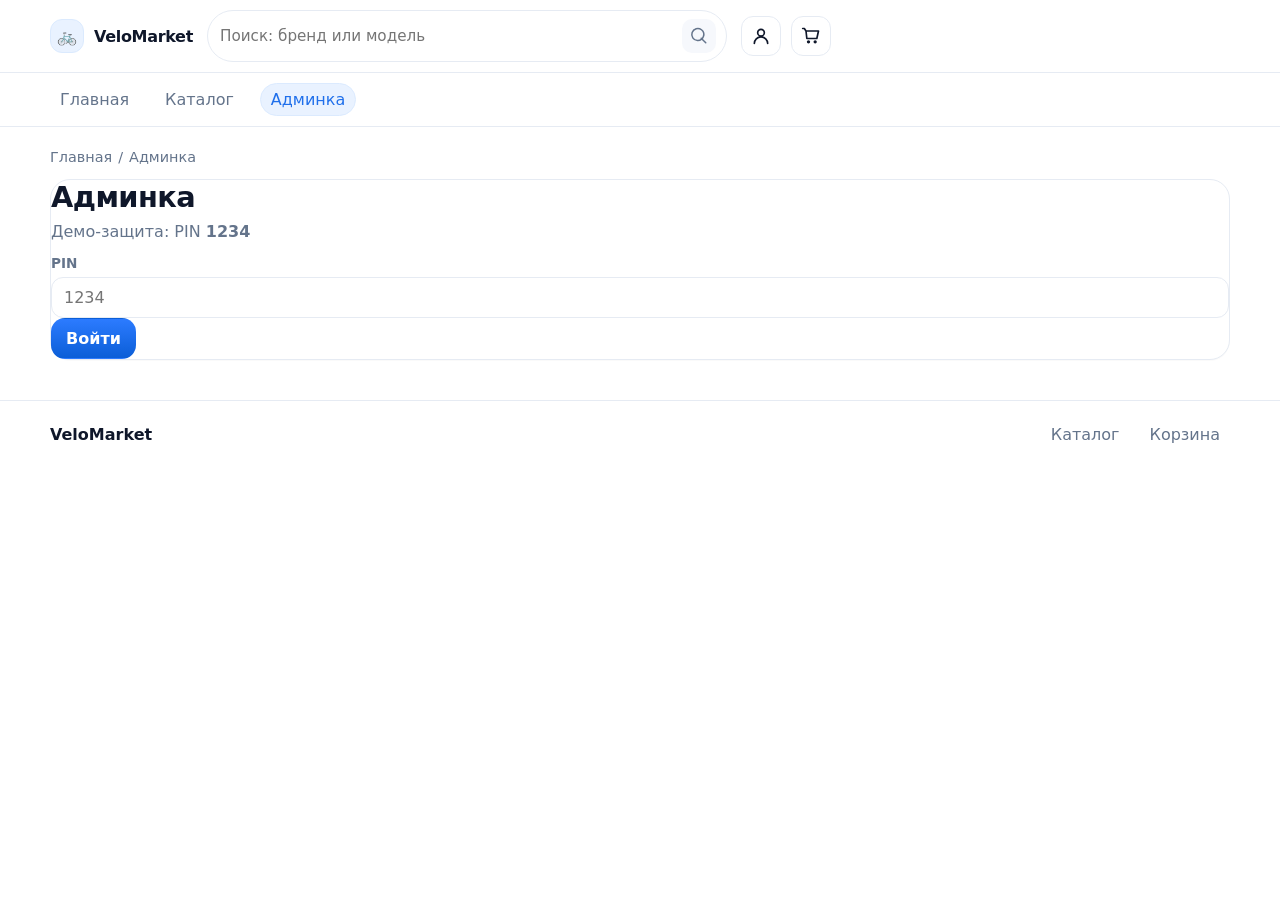
<file: velo_fixed/admin.html>
<!doctype html>
<html lang="ru">
<head>
  <meta charset="utf-8" />
  <meta name="viewport" content="width=device-width,initial-scale=1" />
  <title>Админка — VeloMarket</title>
  <meta name="description" content="Админка: добавление, редактирование, удаление товаров. Данные в LocalStorage." />

  <link rel="stylesheet" href="./src/css/base.css" />
  <link rel="stylesheet" href="./src/css/components.css" />
  <link rel="stylesheet" href="./src/css/pages.css" />

  <style>
    .imgtools{display:flex;gap:10px;align-items:center}
    .imgtools .input{flex:1}
    .imgpreview{display:grid;grid-template-columns:repeat(6,1fr);gap:10px;margin-top:10px}
    .imgpreview__item{position:relative;border:1px solid var(--line);border-radius:16px;overflow:hidden;background:#fff}
    .imgpreview__item img{width:100%;height:64px;object-fit:cover;display:block}
    .imgpreview__bar{display:flex;gap:6px;align-items:center;justify-content:space-between;padding:6px 8px;border-top:1px solid var(--line);font-size:12px}
    .imgpreview__btn{border:1px solid var(--line);background:#fff;border-radius:12px;padding:4px 8px;cursor:pointer}
    .imgpreview__btn:hover{border-color:var(--line2)}
    @media (max-width: 920px){.imgpreview{grid-template-columns:repeat(4,1fr)}}
    @media (max-width: 560px){.imgpreview{grid-template-columns:repeat(3,1fr)}}
  </style>

  <script type="module" src="./src/js/app.js"></script>
</head>
<body data-page="admin">
  <a class="skip" href="#main">К содержимому</a>

  <header class="header">
    <div class="topbar">
      <div class="container topbar__inner">
        <a class="brand" href="./index.html" aria-label="VeloMarket — на главную">
          <span class="brand__mark" aria-hidden="true">🚲</span>
          <span class="brand__name">VeloMarket</span>
        </a>

        <form class="search" action="./catalog.html" method="get" role="search" aria-label="Поиск по товарам">
          <input class="search__input" type="search" name="q" placeholder="Поиск: бренд или модель" />
          <button class="search__btn" type="submit" aria-label="Найти">
            <svg width="18" height="18" viewBox="0 0 24 24" aria-hidden="true">
              <path d="M10 18a8 8 0 1 1 5.293-14.293A8 8 0 0 1 10 18Zm11 3-6.1-6.1" fill="none" stroke="currentColor" stroke-width="2" stroke-linecap="round"/>
            </svg>
          </button>
        </form>

        <nav class="top-actions" aria-label="Быстрые действия">
          <a class="icon-link is-active" href="./admin.html" title="Админка" aria-label="Админка">
            <svg width="20" height="20" viewBox="0 0 24 24" aria-hidden="true">
              <path d="M12 12a4 4 0 1 0 0-8 4 4 0 0 0 0 8Zm8 9a8 8 0 1 0-16 0" fill="none" stroke="currentColor" stroke-width="2" stroke-linecap="round"/>
            </svg>
          </a>
          <a class="icon-link" href="./cart.html" title="Корзина" aria-label="Корзина">
            <span class="badge" data-cart-badge hidden>0</span>
            <svg width="20" height="20" viewBox="0 0 24 24" aria-hidden="true">
              <path d="M6 6h15l-2 9H7L6 6Zm0 0-2-3H2" fill="none" stroke="currentColor" stroke-width="2" stroke-linecap="round" stroke-linejoin="round"/>
              <path d="M9 20a1 1 0 1 0 0-2 1 1 0 0 0 0 2Zm8 0a1 1 0 1 0 0-2 1 1 0 0 0 0 2Z" fill="none" stroke="currentColor" stroke-width="2" stroke-linecap="round"/>
            </svg>
          </a>
        </nav>
      </div>
    </div>

    <div class="nav">
      <div class="container nav__inner">
        <a class="nav__link" href="./index.html">Главная</a>
        <a class="nav__link" href="./catalog.html">Каталог</a>
        <a class="nav__link is-active" href="./admin.html">Админка</a>
      </div>
    </div>
  </header>

  <main id="main" class="page">
    <div class="container">
      <div class="crumbs">
        <a href="./index.html">Главная</a> <span>/</span> <span>Админка</span>
      </div>

      <!-- LOGIN -->
      <section id="adminLogin" class="admin-login card" aria-label="Вход в админку">
        <h1 class="page-title" style="margin:0 0 8px">Админка</h1>
        <div class="muted" style="margin-bottom:14px">Демо-защита: PIN <strong>1234</strong> </div>

        <form id="adminPinForm" class="admin-login__form">
          <div class="field">
            <div class="field__label">PIN</div>
            <input class="input" id="adminPin" type="password" inputmode="numeric" placeholder="1234" autocomplete="one-time-code" />
          </div>
          <button class="btn btn--primary" type="submit">Войти</button>
        </form>
      </section>

      <!-- PANEL -->
      <section id="adminPanel" hidden aria-label="Панель управления">
        <div class="admin-head">
          <div>
            <h1 class="page-title" style="margin:0">Товары</h1>
            <div class="muted" id="adminCount">Всего: —</div>
          </div>

          <div class="admin-actions">
            <button class="btn btn--primary" type="button" id="createProductBtn">+ Добавить</button>
            <button class="btn btn--ghost" type="button" id="resetSeedBtn">Сброс к seed</button>
            <button class="btn btn--ghost" type="button" id="logoutBtn">Выйти</button>
          </div>
        </div>

        <div class="admin-toolbar card">
          <form id="adminSearchForm" class="admin-search">
            <input class="input" id="adminSearch" placeholder="Поиск по названию/бренду/категории" />
            <button class="btn btn--primary" type="submit">Найти</button>
          </form>

          <div class="admin-sort">
            <label class="muted small" for="adminSort">Сортировка</label>
            <select class="input" id="adminSort">
              <option value="updated_desc">Сначала обновлённые</option>
              <option value="title_asc">По названию (A→Я)</option>
              <option value="price_asc">Сначала дешевле</option>
              <option value="price_desc">Сначала дороже</option>
              <option value="stock_desc">Сначала в наличии</option>
            </select>
          </div>
        </div>

        <div class="table-wrap card">
          <table class="table">
            <thead>
              <tr>
                <th>Товар</th>
                <th>Категория</th>
                <th>Бренд</th>
                <th class="num">Цена</th>
                <th class="num">Старая</th>
                <th>Наличие</th>
                <th>Теги</th>
                <th class="num">Рейт.</th>
                <th class="num">Отзывы</th>
                <th>Действия</th>
              </tr>
            </thead>
            <tbody id="adminTbody">
              <tr><td colspan="10" class="muted">Загрузка…</td></tr>
            </tbody>
          </table>
        </div>

        
      </section>
    </div>
  </main>

  <!-- PRODUCT EDIT MODAL -->
  <dialog class="modal modal--wide" id="productModal" aria-label="Редактор товара">
    <div class="modal__card">
      <div class="modal__head">
        <div class="modal__title" id="productModalTitle">Товар</div>
        <button class="icon-link" type="button" data-close-modal aria-label="Закрыть">
          <svg width="18" height="18" viewBox="0 0 24 24" aria-hidden="true">
            <path d="M6 6l12 12M18 6 6 18" fill="none" stroke="currentColor" stroke-width="2" stroke-linecap="round"/>
          </svg>
        </button>
      </div>

      <form id="productForm" class="form-grid">
        <div class="field">
          <div class="field__label">Название</div>
          <input class="input" name="title" placeholder="Cube Acid 29" required />
        </div>

        <div class="field">
          <div class="field__label">Категория</div>
          <select class="input" name="category" required>
            <option value="детский">детский</option>
            <option value="женский">женский</option>
            <option value="шоссейный">шоссейный</option>
            <option value="горный" selected>горный</option>
            <option value="подростковый">подростковый</option>
            <option value="складной">складной</option>
          </select>
        </div>

        <div class="field">
          <div class="field__label">Бренд</div>
          <input class="input" name="brand" placeholder="Cube" required />
        </div>

        <div class="field">
          <div class="field__label">Наличие</div>
          <select class="input" name="inStock">
            <option value="true" selected>В наличии</option>
            <option value="false">Нет в наличии</option>
          </select>
        </div>

        <div class="field">
          <div class="field__label">Цена</div>
          <input class="input" name="price" type="number" inputmode="numeric" placeholder="79990" required />
        </div>

        <div class="field">
          <div class="field__label">Старая цена (для скидки)</div>
          <input class="input" name="oldPrice" type="number" inputmode="numeric" placeholder="89990" />
        </div>

        <div class="field">
          <div class="field__label">Рейтинг (0–5)</div>
          <input class="input" name="rating" type="number" step="0.1" min="0" max="5" placeholder="4.7" />
        </div>

        <div class="field">
          <div class="field__label">Отзывы</div>
          <input class="input" name="reviewsCount" type="number" inputmode="numeric" min="0" placeholder="12" />
        </div>

        <div class="field">
          <div class="field__label">Вопросы (Q&A)</div>
          <input class="input" name="qaCount" type="number" inputmode="numeric" min="0" placeholder="3" />
        </div>

        <div class="field">
          <div class="field__label">Теги (HIT, SALE) через запятую</div>
          <input class="input" name="tags" placeholder="HIT, SALE" />
        </div>

        <div class="field" style="grid-column:1/-1">
          <div class="field__label">Добавить фото ссылкой</div>
          <div class="imgtools">
            <input class="input" id="imageUrlInput" placeholder="https://.../photo.jpg" />
            <button class="btn btn--primary" type="button" id="addImageUrlBtn">Добавить</button>
          </div>
          <div class="muted small" style="margin-top:8px">Можно добавлять несколько ссылок — они попадут в галерею слева/миниатюры.</div>
        </div>

        <div class="field" style="grid-column:1/-1">
          <div class="field__label">Изображения (каждое с новой строки)</div>
          <textarea class="input" name="images" id="imagesTextarea" rows="3" placeholder="./assets/img/placeholder-bike-1.jpg&#10;https://..."></textarea>
          <div id="imagePreview" class="imgpreview" aria-label="Предпросмотр изображений"></div>
        </div>

        <div class="field" style="grid-column:1/-1">
          <div class="field__label">Краткие пункты (2–6, каждый с новой строки)</div>
          <textarea class="input" name="bullets" rows="3" placeholder="Гидравлические дисковые тормоза&#10;Колёса 29&quot;"></textarea>
        </div>

        <div class="field" style="grid-column:1/-1">
          <div class="field__label">Описание</div>
          <textarea class="input" name="description" rows="4" placeholder="Короткое и понятное описание модели..."></textarea>
        </div>

        <div class="field" style="grid-column:1/-1">
          <div class="field__label">Характеристики (каждая строка: Ключ: Значение)</div>
          <textarea class="input" name="specs" rows="4" placeholder="Рама: Алюминий&#10;Колёса: 29&quot;&#10;Тормоза: Гидравлические"></textarea>
        </div>

        <div class="field">
          <div class="field__label">Размеры (через запятую)</div>
          <input class="input" name="sizes" placeholder="S, M, L" />
        </div>

        <div class="field">
          <div class="field__label">Цвета (через запятую)</div>
          <input class="input" name="colors" placeholder="Чёрный, Синий" />
        </div>

        <div class="modal__actions" style="grid-column:1/-1">
          <button class="btn btn--primary" type="submit">Сохранить</button>
          <button class="btn btn--ghost" type="button" data-close-modal>Отмена</button>
        </div>
      </form>
    </div>
  </dialog>

  <footer class="footer">
    <div class="container footer__inner">
      <div class="footer__left">
        <div class="footer__brand">VeloMarket</div>
      </div>
      <div class="footer__right">
        <a class="footer__link" href="./catalog.html">Каталог</a>
        <a class="footer__link" href="./cart.html">Корзина</a>
      </div>
    </div>
  </footer>

  <div class="toasts" id="toasts" aria-live="polite" aria-relevant="additions"></div>
</body>
</html>
</file>
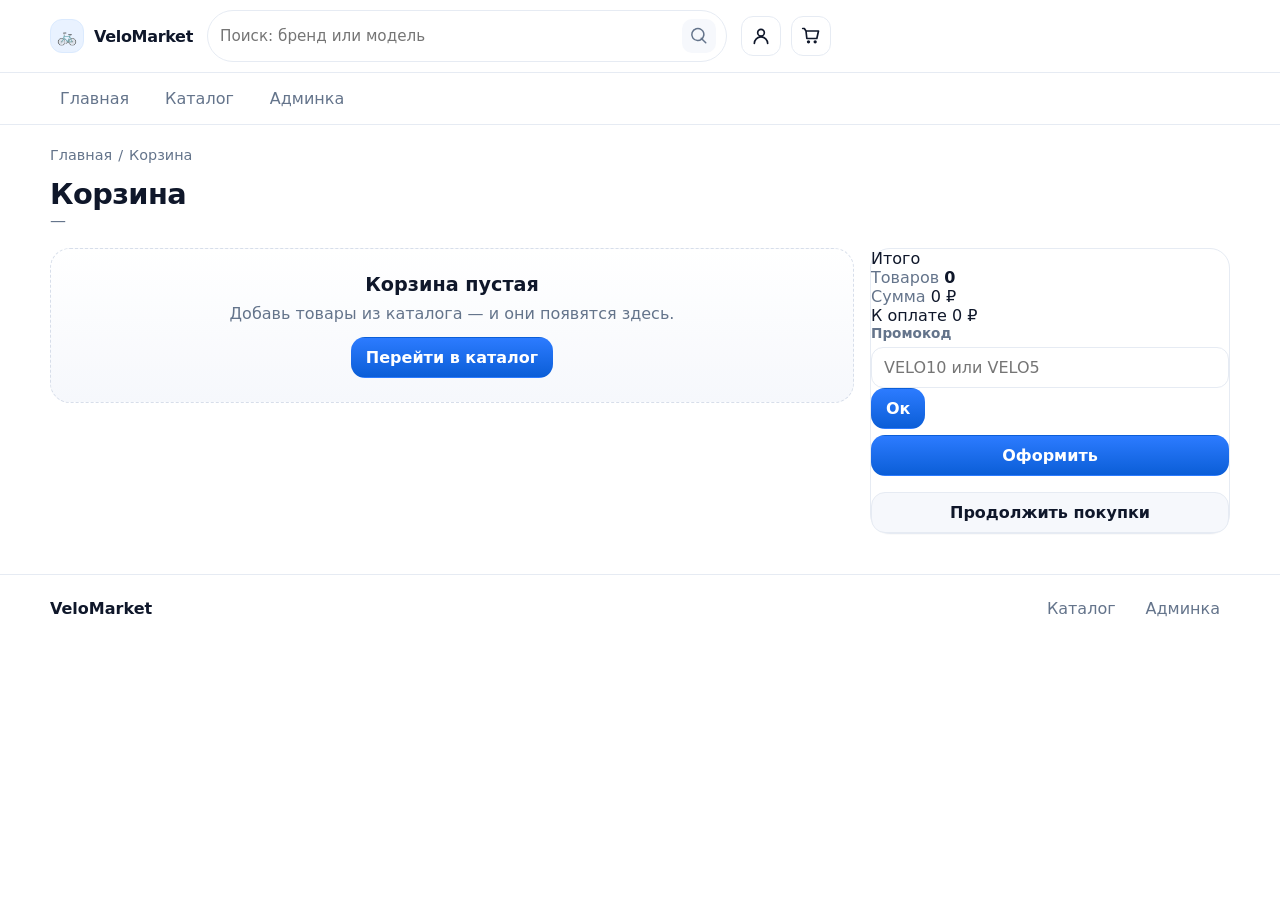
<file: velo_fixed/cart.html>
<!doctype html>
<html lang="ru">
<head>
  <meta charset="utf-8" />
  <meta name="viewport" content="width=device-width,initial-scale=1" />
  <title>Корзина — VeloMarket</title>
  <meta name="description" content="Корзина: изменение количества, удаление, итоговая сумма, промокод и оформление с черновиком в LocalStorage." />

  <link rel="stylesheet" href="./src/css/base.css" />
  <link rel="stylesheet" href="./src/css/components.css" />
  <link rel="stylesheet" href="./src/css/pages.css" />

  <script type="module" src="./src/js/app.js"></script>
</head>
<body data-page="cart">
  <a class="skip" href="#main">К содержимому</a>

  <header class="header">
    <div class="topbar">
      <div class="container topbar__inner">
        <a class="brand" href="./index.html" aria-label="VeloMarket — на главную">
          <span class="brand__mark" aria-hidden="true">🚲</span>
          <span class="brand__name">VeloMarket</span>
        </a>

        <form class="search" action="./catalog.html" method="get" role="search" aria-label="Поиск по товарам">
          <input class="search__input" type="search" name="q" placeholder="Поиск: бренд или модель" />
          <button class="search__btn" type="submit" aria-label="Найти">
            <svg width="18" height="18" viewBox="0 0 24 24" aria-hidden="true">
              <path d="M10 18a8 8 0 1 1 5.293-14.293A8 8 0 0 1 10 18Zm11 3-6.1-6.1" fill="none" stroke="currentColor" stroke-width="2" stroke-linecap="round"/>
            </svg>
          </button>
        </form>

        <nav class="top-actions" aria-label="Быстрые действия">
          <a class="icon-link" href="./admin.html" title="Админка" aria-label="Админка">
            <svg width="20" height="20" viewBox="0 0 24 24" aria-hidden="true">
              <path d="M12 12a4 4 0 1 0 0-8 4 4 0 0 0 0 8Zm8 9a8 8 0 1 0-16 0" fill="none" stroke="currentColor" stroke-width="2" stroke-linecap="round"/>
            </svg>
          </a>
          <a class="icon-link is-active" href="./cart.html" title="Корзина" aria-label="Корзина">
            <span class="badge" data-cart-badge hidden>0</span>
            <svg width="20" height="20" viewBox="0 0 24 24" aria-hidden="true">
              <path d="M6 6h15l-2 9H7L6 6Zm0 0-2-3H2" fill="none" stroke="currentColor" stroke-width="2" stroke-linecap="round" stroke-linejoin="round"/>
              <path d="M9 20a1 1 0 1 0 0-2 1 1 0 0 0 0 2Zm8 0a1 1 0 1 0 0-2 1 1 0 0 0 0 2Z" fill="none" stroke="currentColor" stroke-width="2" stroke-linecap="round"/>
            </svg>
          </a>
        </nav>
      </div>
    </div>

    <div class="nav">
      <div class="container nav__inner">
        <a class="nav__link" href="./index.html">Главная</a>
        <a class="nav__link" href="./catalog.html">Каталог</a>
        <a class="nav__link" href="./admin.html">Админка</a>
      </div>
    </div>
  </header>

  <main id="main" class="page">
    <div class="container">
      <div class="crumbs">
        <a href="./index.html">Главная</a> <span>/</span> <span>Корзина</span>
      </div>

      <div class="page-head">
        <div>
          <h1 class="page-title">Корзина</h1>
          <div class="muted" id="cartSubtitle">—</div>
        </div>
      </div>

      <div class="cart-layout">
        <section class="cart-left" aria-label="Список товаров">
          <div id="cartList"></div>
        </section>

        <aside class="cart-right" aria-label="Итоги">
          <div class="sum card">
            <div class="sum__title">Итого</div>

            <div class="sum__row">
              <span class="muted">Товаров</span>
              <span><strong id="sumItems">0</strong></span>
            </div>

            <div class="sum__row">
              <span class="muted">Сумма</span>
              <span id="sumSubtotal">0 ₽</span>
            </div>

            <div class="sum__row" id="discountRow" hidden>
              <span class="muted">Скидка</span>
              <span id="sumDiscount">—</span>
            </div>

            <div class="sum__divider"></div>

            <div class="sum__row sum__row--big">
              <span>К оплате</span>
              <span id="sumTotal">0 ₽</span>
            </div>

            <div class="promo">
              <div class="field">
                <div class="field__label">Промокод </div>
                <div class="promo__row">
                  <input class="input" id="promoCode" placeholder="VELO10 или VELO5" />
                  <button class="btn btn--primary" type="button" id="applyPromoBtn">Ок</button>
            </div>

            <button class="btn btn--primary" type="button" id="checkoutBtn">Оформить</button>

            <a class="btn btn--ghost" href="./catalog.html" style="margin-top:10px">Продолжить покупки</a>
          </div>

          
        </aside>
      </div>

      <section class="checkout" id="checkoutSection" hidden aria-label="Оформление заказа">
        <div class="checkout__head">
          <h2 class="checkout__title">Оформление</h2>
          <button class="btn btn--ghost" type="button" id="closeCheckoutBtn">Свернуть</button>
        </div>

        <form class="checkout__form" id="checkoutForm">
          <div class="grid2">
            <div class="field">
              <div class="field__label">Имя</div>
              <input class="input" name="name" placeholder="Иван" required />
            </div>
            <div class="field">
              <div class="field__label">Телефон</div>
              <input class="input" name="phone" placeholder="+7 (999) 000-00-00" required />
            </div>

            <div class="field">
              <div class="field__label">Email (необязательно)</div>
              <input class="input" name="email" type="email" placeholder="mail@example.com" />
            </div>
            <div class="field">
              <div class="field__label">Город</div>
              <input class="input" name="city" placeholder="Самара" required />
            </div>

            <div class="field" style="grid-column:1/-1">
              <div class="field__label">Адрес</div>
              <input class="input" name="address" placeholder="Улица, дом, квартира" required />
            </div>

            <div class="field" style="grid-column:1/-1">
              <div class="field__label">Комментарий</div>
              <textarea class="input" name="comment" rows="3" placeholder="Пожелания к доставке"></textarea>
            </div>
          </div>

          <div class="checkout__actions">
            <button class="btn btn--primary" type="submit">Сохранить заказ </button>
            <button class="btn btn--ghost" type="button" id="saveDraftBtn">Сохранить черновик</button>
          </div>
        </form>
      </section>
    </div>
  </main>

  <footer class="footer">
    <div class="container footer__inner">
      <div class="footer__left">
        <div class="footer__brand">VeloMarket</div>
      </div>
      <div class="footer__right">
        <a class="footer__link" href="./catalog.html">Каталог</a>
        <a class="footer__link" href="./admin.html">Админка</a>
      </div>
    </div>
  </footer>

  <div class="toasts" id="toasts" aria-live="polite" aria-relevant="additions"></div>
</body>
</html>
</file>
<file: velo_fixed/src/css/base.css>
:root{
  --bg:#ffffff;
  --bg2:#f6f8fc;
  --text:#0f172a;
  --muted:#64748b;
  --muted2:#94a3b8;
  --line:#e6ebf3;
  --line2:#d7deea;

  --blue:#1f6feb;
  --blue2:#0b5ed7;
  --blueSoft:#e9f2ff;

  --green:#16a34a;
  --red:#ef4444;
  --orange:#f97316;

  --shadow: 0 8px 24px rgba(15,23,42,.08);
  --shadow2: 0 10px 30px rgba(15,23,42,.10);

  --r12:12px;
  --r16:16px;
  --r20:20px;

  --container: 1180px;

  --font: ui-sans-serif, system-ui, -apple-system, Segoe UI, Roboto, Inter, Arial, "Apple Color Emoji","Segoe UI Emoji";
}

*{box-sizing:border-box}
html,body{height:100%}
body{
  margin:0;
  font-family:var(--font);
  color:var(--text);
  background:var(--bg);
  -webkit-font-smoothing:antialiased;
  -moz-osx-font-smoothing:grayscale;
}

img{max-width:100%;display:block}
a{color:inherit;text-decoration:none}
button,input,select,textarea{font:inherit}
button{cursor:pointer}
input,select,textarea{outline:none}
small{font-size:.875rem}

.container{
  width:min(var(--container), calc(100% - 32px));
  margin:0 auto;
}

.page{padding:22px 0 40px}

.skip{
  position:absolute;left:-999px;top:0;
  padding:10px 12px;background:var(--bg);
  border:1px solid var(--line);border-radius:10px;
}
.skip:focus{left:12px;top:12px;z-index:9999}

.muted{color:var(--muted)}
.small{font-size:.875rem}

.divider{height:1px;background:var(--line);margin:14px 0}

.kicker{
  display:inline-flex;
  gap:8px;
  align-items:center;
  padding:6px 10px;
  border:1px solid var(--line);
  border-radius:999px;
  color:var(--muted);
  background:rgba(255,255,255,.75);
}

h1,h2,h3{margin:0}
p{margin:0}

.crumbs{
  display:flex;flex-wrap:wrap;gap:6px;
  color:var(--muted);
  font-size:.9rem;
  margin-bottom:14px;
}
.crumbs a{color:var(--muted)}
.crumbs a:hover{color:var(--text)}

.page-head{
  display:flex;
  align-items:flex-end;
  justify-content:space-between;
  gap:16px;
  margin:10px 0 18px;
}
.page-title{
  font-size:1.8rem;
  letter-spacing:-.02em;
}
@media (max-width: 820px){
  .page-head{align-items:flex-start;flex-direction:column}
}
</file>
<file: velo_fixed/src/css/components.css>
/* Header */
.header{position:sticky;top:0;z-index:50;background:rgba(255,255,255,.88);backdrop-filter:saturate(150%) blur(10px);border-bottom:1px solid var(--line)}
.topbar{padding:10px 0}
.topbar__inner{display:flex;align-items:center;gap:14px}
.brand{display:flex;align-items:center;gap:10px}
.brand__mark{width:34px;height:34px;display:grid;place-items:center;border-radius:12px;background:var(--blueSoft);border:1px solid #dbeafe}
.brand__name{font-weight:800;letter-spacing:-.02em}

.nav{border-top:1px solid var(--line);background:rgba(255,255,255,.9)}
.nav__inner{display:flex;gap:16px;align-items:center;overflow:auto;padding:10px 0}
.nav__link{color:var(--muted);white-space:nowrap;padding:6px 10px;border-radius:999px}
.nav__link:hover{background:var(--bg2);color:var(--text)}
.nav__link.is-active{background:var(--blueSoft);color:var(--blue);border:1px solid #dbeafe}

.search{
  flex:1;
  max-width:520px;
  display:flex;
  align-items:center;
  gap:8px;
  padding:8px 10px;
  border:1px solid var(--line);
  border-radius:999px;
  background:var(--bg);
}
.search__input{
  flex:1;border:0;background:transparent;
  font-size:.95rem;
}
.search__btn{
  width:34px;height:34px;border:0;border-radius:10px;
  display:grid;place-items:center;
  background:var(--bg2);
  color:var(--muted);
}
.search__btn:hover{background:#eef2ff;color:var(--text)}

.top-actions{display:flex;align-items:center;gap:10px}
.icon-link{
  position:relative;
  width:40px;height:40px;
  border-radius:12px;
  display:grid;place-items:center;
  border:1px solid var(--line);
  background:var(--bg);
  color:var(--text);
}
.icon-link:hover{box-shadow:var(--shadow);transform:translateY(-1px)}
.icon-link:active{transform:translateY(0)}
.badge{
  position:absolute;top:-6px;right:-6px;
  background:var(--blue);
  color:#fff;
  font-size:.75rem;
  padding:3px 7px;
  border-radius:999px;
  border:2px solid var(--bg);
  min-width:22px;text-align:center;
}

/* Buttons */
.btn{
  border:1px solid var(--line);
  background:var(--bg);
  border-radius:14px;
  padding:10px 14px;
  font-weight:700;
  display:inline-flex;
  align-items:center;
  justify-content:center;
  gap:8px;
  transition:transform .12s ease, box-shadow .12s ease, background .12s ease, border-color .12s ease, color .12s ease;
}
.btn:hover{box-shadow:var(--shadow);transform:translateY(-1px)}
.btn:active{transform:translateY(0)}
.btn--wide{width:100%}

.btn--primary{
  background:linear-gradient(180deg, #2c7bff, var(--blue2));
  color:#fff;
  border-color:transparent;
}
.btn--primary:hover{filter:brightness(1.03)}
.btn--ghost{
  background:var(--bg2);
  color:var(--text);
}
.btn--ghost:hover{background:#eef2ff}

/* Pills / chips */
.pill{
  display:inline-flex;
  align-items:center;
  padding:6px 10px;
  border:1px solid var(--line);
  border-radius:999px;
  font-weight:700;
  font-size:.85rem;
  color:var(--muted);
  background:rgba(255,255,255,.75);
}
.pill--blue{background:var(--blueSoft);border-color:#dbeafe;color:var(--blue)}

.chips{display:flex;gap:8px}
.chips--wrap{flex-wrap:wrap}
.chip{
  border:1px solid var(--line);
  background:var(--bg);
  color:var(--text);
  border-radius:999px;
  padding:8px 12px;
  font-weight:700;
  font-size:.9rem;
  display:inline-flex;align-items:center;gap:8px;
}
.chip:hover{background:var(--bg2)}
.chip--pill{padding:8px 12px}
.chip--action{background:var(--bg2)}
.chip.is-active{background:var(--blueSoft);color:var(--blue);border-color:#dbeafe}
.chip__x{
  width:20px;height:20px;border-radius:999px;border:1px solid var(--line);
  display:grid;place-items:center;background:rgba(255,255,255,.85);
}

/* Inputs */
.field{display:flex;flex-direction:column;gap:6px}
.field__label{color:var(--muted);font-size:.85rem;font-weight:700}
.input{
  width:100%;
  border:1px solid var(--line);
  border-radius:12px;
  padding:10px 12px;
  background:var(--bg);
}
.input:focus{border-color:#b6ccff;box-shadow:0 0 0 4px rgba(31,111,235,.12)}

.select{display:flex;flex-direction:column;gap:6px}
.select__label{color:var(--muted);font-size:.85rem;font-weight:700}
.select select{width:100%;border:1px solid var(--line);border-radius:12px;padding:10px 12px;background:var(--bg)}

.check,.radio{display:flex;align-items:center;gap:10px;color:var(--text);font-weight:700}
.check input,.radio input{width:18px;height:18px}

/* Layout helpers */
.grid{display:grid;gap:14px}
.grid--4{grid-template-columns:repeat(4,1fr)}
@media (max-width: 1100px){.grid--4{grid-template-columns:repeat(3,1fr)}}
@media (max-width: 820px){.grid--4{grid-template-columns:repeat(2,1fr)}}
@media (max-width: 520px){.grid--4{grid-template-columns:1fr}}

.card{
  border:1px solid var(--line);
  border-radius:var(--r20);
  background:var(--bg);
  box-shadow:0 1px 0 rgba(15,23,42,.02);
}
.card:hover{box-shadow:var(--shadow);transform:translateY(-2px)}
.card:active{transform:translateY(0)}

/* Product card */
.pcard{display:flex;flex-direction:column;overflow:hidden;position:relative;cursor:pointer;transition:transform .18s ease, box-shadow .18s ease, border-color .18s ease}
.pcard:hover{transform:translateY(-2px);box-shadow:var(--shadow);border-color:#dbeafe}
.pcard:focus-visible{outline:2px solid #93c5fd;outline-offset:2px}
.pcard__img{
  aspect-ratio: 4/3;
  background:linear-gradient(180deg, var(--bg2), #fff);
  display:grid;place-items:center;
  border-bottom:1px solid var(--line);
}
.pcard__img img{width:100%;height:100%;object-fit:cover}
.pcard__body{padding:12px 12px 14px;display:flex;flex-direction:column;gap:10px}
.pcard__title{font-weight:800;letter-spacing:-.01em;line-height:1.2}
.pcard__meta{display:flex;align-items:center;justify-content:space-between;gap:10px;color:var(--muted);font-size:.9rem}
.pcard__price{display:flex;align-items:baseline;gap:10px}
.price__now{font-weight:900}
.price__old{text-decoration:line-through;color:var(--muted2);font-size:.9rem}
.pcard__bullets{margin:0;padding-left:18px;color:var(--muted);font-size:.9rem;display:grid;gap:4px}

.badges{position:absolute;top:10px;left:10px;display:flex;flex-wrap:wrap;gap:6px;z-index:2;max-width:calc(100% - 120px)}
.badge-sale{
  background:rgba(239,68,68,.12);
  color:var(--red);
  border:1px solid rgba(239,68,68,.25);
  border-radius:999px;
  padding:4px 8px;
  font-weight:900;
  font-size:.72rem;
  line-height:1;
}
.badge-hit{
  background:rgba(31,111,235,.12);
  color:var(--blue);
  border:1px solid #dbeafe;
  border-radius:999px;
  padding:4px 8px;
  font-weight:900;
  font-size:.72rem;
  line-height:1;
}

.card-tools{
  position:absolute;top:10px;right:10px;display:flex;gap:8px;z-index:2;
}
.toolbtn{
  width:34px;height:34px;border-radius:12px;border:1px solid var(--line);
  background:rgba(255,255,255,.9);
  display:grid;place-items:center;color:var(--muted);
}
.toolbtn:hover{color:var(--text);box-shadow:var(--shadow)}
.toolbtn:active{transform:translateY(0)}

/* Skeleton */
.skeleton{position:relative;overflow:hidden;background:var(--bg2);border:1px solid var(--line);border-radius:var(--r20);min-height:120px}
.skeleton::after{
  content:"";
  position:absolute;inset:0;
  transform:translateX(-100%);
  background:linear-gradient(90deg, transparent, rgba(255,255,255,.6), transparent);
  animation:shimmer 1.1s infinite;
}
@keyframes shimmer{100%{transform:translateX(100%)}}
.skeleton.card{min-height:270px}
.skeleton.chip{border-radius:999px;min-height:34px;min-width:110px}

/* Segmented */
.segmented{
  display:inline-flex;
  border:1px solid var(--line);
  background:var(--bg);
  border-radius:14px;
  overflow:hidden;
}
.segmented__btn{
  width:42px;height:42px;border:0;background:transparent;color:var(--muted);
  display:grid;place-items:center;
}
.segmented__btn:hover{background:var(--bg2);color:var(--text)}
.segmented__btn.is-active{background:var(--blueSoft);color:var(--blue)}

/* Rating */
.rating{display:inline-flex;align-items:center;gap:8px}
.rating__stars{letter-spacing:1px;color:#f59e0b}
.rating__value{color:var(--muted);font-weight:800}

/* Toasts */
.toasts{position:fixed;right:16px;bottom:16px;display:grid;gap:10px;z-index:200}
.toast{
  width:min(360px, calc(100vw - 32px));
  border:1px solid var(--line);
  border-radius:16px;
  background:rgba(255,255,255,.92);
  backdrop-filter: blur(10px);
  box-shadow:var(--shadow2);
  padding:12px 12px;
  display:flex;align-items:flex-start;gap:10px;
}
.toast__icon{width:34px;height:34px;border-radius:12px;background:var(--blueSoft);color:var(--blue);display:grid;place-items:center;border:1px solid #dbeafe}
.toast__title{font-weight:900;margin:0}
.toast__text{margin:2px 0 0;color:var(--muted);font-size:.92rem}
.toast__x{margin-left:auto;width:34px;height:34px;border-radius:12px;border:1px solid var(--line);background:transparent;color:var(--muted)}
.toast__x:hover{background:var(--bg2);color:var(--text)}

/* Footer */
.footer{border-top:1px solid var(--line);padding:18px 0;background:var(--bg)}
.footer__inner{display:flex;align-items:center;justify-content:space-between;gap:12px}
.footer__brand{font-weight:900}
.footer__muted{color:var(--muted);font-size:.9rem}
.footer__right{display:flex;gap:10px;flex-wrap:wrap}
.footer__link{color:var(--muted);padding:6px 10px;border-radius:999px}
.footer__link:hover{background:var(--bg2);color:var(--text)}

/* Modal */
.modal{border:0;padding:0;background:transparent}
.modal::backdrop{background:rgba(15,23,42,.45);backdrop-filter: blur(3px)}
.modal__card{
  width:min(640px, calc(100vw - 24px));
  border-radius:20px;
  border:1px solid var(--line);
  background:rgba(255,255,255,.96);
  box-shadow:var(--shadow2);
  overflow:hidden;
}
.modal--wide .modal__card{width:min(920px, calc(100vw - 24px))}
.modal__head{display:flex;align-items:center;justify-content:space-between;padding:12px 14px;border-bottom:1px solid var(--line)}
.modal__title{font-weight:900}
.modal__body{padding:14px}
.modal__actions{display:flex;gap:10px;justify-content:flex-end;padding:12px 14px;border-top:1px solid var(--line);background:var(--bg2)}
@media (max-width: 520px){
  .modal__actions{flex-direction:column}
}

/* Table */
.table-wrap{overflow:auto;border:1px solid var(--line);border-radius:20px;background:var(--bg)}
.table{width:100%;border-collapse:separate;border-spacing:0;min-width:980px}
.table th,.table td{padding:12px 12px;border-bottom:1px solid var(--line);text-align:left;vertical-align:middle}
.table th{background:var(--bg2);font-size:.9rem;color:var(--muted);position:sticky;top:0;z-index:1}
.table tr:hover td{background:#fbfdff}
.table td.num{text-align:right;font-variant-numeric:tabular-nums}
.table th.num{text-align:right}
.table th.actions,.table td.actions{text-align:right}
.table td.actions{white-space:nowrap}

/* Empty */
.empty-state{
  border:1px dashed var(--line2);
  border-radius:20px;
  background:linear-gradient(180deg, #fff, var(--bg2));
  padding:24px;
  text-align:center;
}
.empty-state__title{font-weight:900;font-size:1.2rem}
.empty-state__text{color:var(--muted);margin:8px 0 14px}

/* Notice */
.notice{
  border:1px solid #dbeafe;
  background:var(--blueSoft);
  color:#0b3b88;
  padding:10px 12px;
  border-radius:16px;
  font-weight:700;
}
</file>
<file: velo_fixed/src/css/pages.css>
/* HOME */
.hero{
  padding:26px 0 10px;
  background:
    radial-gradient(900px 320px at 12% 10%, rgba(31,111,235,.10), transparent 60%),
    radial-gradient(900px 360px at 88% 0%, rgba(31,111,235,.08), transparent 60%),
    linear-gradient(180deg, #ffffff, #fbfcff);
}
.hero__inner{
  display:grid;
  grid-template-columns: 1.3fr .7fr;
  gap:18px;
  align-items:stretch;
}
.hero__content{
  padding:18px 0;
  display:flex;
  flex-direction:column;
  gap:14px;
}
.hero__title{font-size:2.4rem;letter-spacing:-.03em;line-height:1.05}
.hero__sub{color:var(--muted);font-size:1.05rem;max-width:56ch}
.hero__cta{display:flex;gap:10px;flex-wrap:wrap}
.hero__chips{display:flex;gap:8px;flex-wrap:wrap;margin-top:6px}

.hero__card{display:flex;align-items:stretch}
.hero-card{
  width:100%;
  border:1px solid var(--line);
  border-radius:24px;
  background:rgba(255,255,255,.9);
  box-shadow:var(--shadow2);
  overflow:hidden;
}
.hero-card__top{display:flex;gap:8px;flex-wrap:wrap;padding:12px 12px 0}
.hero-card__img{border-top:1px solid transparent;border-bottom:1px solid var(--line);background:linear-gradient(180deg, var(--bg2), #fff)}
.hero-card__img img{width:100%;height:260px;object-fit:cover}
.hero-card__meta{padding:12px;display:grid;gap:8px}
.hero-card__name{font-weight:900}
.hero-card__price{display:flex;gap:10px;align-items:baseline}
.hero-card__actions{padding:0 12px 12px;display:grid;gap:10px}

.section{padding:26px 0}
.section--muted{background:var(--bg2);border-top:1px solid var(--line);border-bottom:1px solid var(--line)}
.section__head{display:flex;align-items:center;justify-content:space-between;gap:12px;margin-bottom:14px}
.section__title{font-size:1.35rem;letter-spacing:-.02em}
.section__actions{display:flex;gap:8px;flex-wrap:wrap}

.benefits{
  display:grid;
  grid-template-columns:repeat(4,1fr);
  gap:14px;
}
.benefit{
  border:1px solid var(--line);
  background:rgba(255,255,255,.7);
  border-radius:24px;
  padding:14px;
  display:grid;
  gap:10px;
}
.benefit__icon{
  width:44px;height:44px;border-radius:16px;
  border:1px solid #dbeafe;background:var(--blueSoft);color:var(--blue);
  display:grid;place-items:center;
}
.benefit__title{font-weight:900}
.benefit__text{color:var(--muted);font-size:.95rem}

.cta-band{
  border:1px solid var(--line);
  border-radius:24px;
  background:
    radial-gradient(700px 220px at 20% 40%, rgba(31,111,235,.12), transparent 60%),
    linear-gradient(180deg, #fff, #fbfcff);
  padding:16px;
  display:flex;
  align-items:center;
  justify-content:space-between;
  gap:12px;
}
.cta-band__title{font-weight:900;font-size:1.2rem}
.cta-band__text{color:var(--muted)}
.cta-band__right{display:flex;gap:10px;flex-wrap:wrap}

/* CATALOG */
.layout{
  display:grid;
  grid-template-columns: 320px 1fr;
  gap:16px;
  align-items:start;
}
.filters{position:sticky;top:110px}
.filters__card{
  border:1px solid var(--line);
  border-radius:24px;
  background:var(--bg);
  padding:14px;
  margin-bottom:14px;
}
.filters__title{font-weight:900;margin-bottom:10px}
.filters__spacer{height:10px}
.range{display:grid;grid-template-columns:1fr 1fr;gap:10px}
.radio-list{display:grid;gap:10px}

.toolbar{
  display:flex;
  align-items:flex-start;
  justify-content:space-between;
  gap:12px;
  margin-bottom:12px;
}
.sort-chips{display:flex;gap:8px;flex-wrap:wrap}
.toolbar__right{display:flex;align-items:center;gap:10px;justify-content:flex-end}
.active-filters{display:flex;gap:8px;flex-wrap:wrap;justify-content:flex-end}

.products{min-height:340px}
.products.is-list #productsGrid{
  grid-template-columns:1fr !important;
}
.products.is-list .pcard{
  flex-direction:row;
  align-items:stretch;
}
.products.is-list .pcard__img{
  width:260px;
  aspect-ratio:auto;
  border-bottom:0;
  border-right:1px solid var(--line);
}
.products.is-list .pcard__body{flex:1}

.pagination{
  margin-top:14px;
  display:flex;
  align-items:center;
  justify-content:center;
  gap:8px;
  flex-wrap:wrap;
}
.pagebtn{
  min-width:40px;height:40px;border-radius:14px;
  border:1px solid var(--line);
  background:var(--bg);
  display:grid;place-items:center;
  font-weight:900;color:var(--text);
}
.pagebtn:hover{background:var(--bg2)}
.pagebtn.is-active{background:var(--blueSoft);color:var(--blue);border-color:#dbeafe}
.pagebtn:disabled{opacity:.5;cursor:not-allowed}

/* PRODUCT */
.product{
  display:grid;
  grid-template-columns: 1fr 1fr;
  gap:16px;
  align-items:start;
  margin-top:8px;
}
.gallery{
  border:1px solid var(--line);
  border-radius:24px;
  background:var(--bg);
  padding:12px;
  display:grid;
  grid-template-columns: 90px 1fr;
  gap:12px;
}
.gallery__thumbs{display:grid;gap:10px}
.thumb{
  border:1px solid var(--line);
  border-radius:16px;
  padding:0;
  overflow:hidden;
  background:var(--bg);
}
.thumb img{width:100%;height:72px;object-fit:cover}
.thumb.is-active{border-color:#b6ccff;box-shadow:0 0 0 4px rgba(31,111,235,.12)}
.gallery__main{
  position:relative;
  border:1px solid var(--line);
  border-radius:20px;
  overflow:hidden;
  background:linear-gradient(180deg, var(--bg2), #fff);
}
.gallery__main img{width:100%;height:420px;object-fit:cover}

.product__right{
  border:1px solid var(--line);
  border-radius:24px;
  background:var(--bg);
  padding:14px;
}
.product__title-row{display:flex;align-items:flex-start;justify-content:space-between;gap:10px}
.product__title{font-size:1.7rem;letter-spacing:-.02em;line-height:1.15}
.product__sub{margin-top:6px;color:var(--muted)}
.pricebox{margin-top:12px;border-top:1px solid var(--line);padding-top:12px;display:grid;gap:12px}
.pricebox__row{display:flex;align-items:flex-end;justify-content:space-between;gap:10px}
.pricebox__now{font-size:1.9rem;font-weight:900;letter-spacing:-.02em}
.pricebox__old{color:var(--muted2);text-decoration:line-through;font-weight:800}
.pricebox__discount{
  background:rgba(239,68,68,.12);
  color:var(--red);
  border:1px solid rgba(239,68,68,.25);
  border-radius:999px;
  padding:8px 10px;
  font-weight:900;
}
.stock{display:flex;align-items:center;gap:10px;font-weight:900}
.dot{width:10px;height:10px;border-radius:999px;background:var(--muted2)}
.dot--ok{background:var(--green)}
.dot--no{background:var(--red)}

.variants{display:grid;gap:8px}
.variants__title{font-weight:900}
.variant-row{display:grid;grid-template-columns:1fr 1fr;gap:10px}

.product__actions{display:grid;grid-template-columns:1fr 1fr;gap:10px}
.deliveries{display:grid;gap:8px}
.deliveries__item{display:flex;align-items:center;gap:10px;color:var(--muted);font-weight:700}
.deliveries__icon{width:28px;height:28px;border-radius:12px;background:var(--bg2);display:grid;place-items:center;border:1px solid var(--line)}

.bullets{margin:0;padding-left:18px;color:var(--muted);display:grid;gap:6px}

.tabs{margin-top:16px;border:1px solid var(--line);border-radius:24px;background:var(--bg);overflow:hidden}
.tabs__head{display:flex;gap:8px;flex-wrap:wrap;padding:12px;border-bottom:1px solid var(--line);background:var(--bg2)}
.tab{
  border:1px solid var(--line);
  background:var(--bg);
  border-radius:999px;
  padding:10px 12px;
  font-weight:900;
  color:var(--muted);
}
.tab:hover{color:var(--text)}
.tab.is-active{background:var(--blueSoft);color:var(--blue);border-color:#dbeafe}
.counter{
  margin-left:6px;
  padding:4px 8px;
  border-radius:999px;
  border:1px solid var(--line);
  background:rgba(255,255,255,.8);
  color:var(--muted);
  font-weight:900;
  font-size:.85rem;
}
.tabpane{display:none;padding:14px}
.tabpane.is-active{display:block}
.prose{color:var(--text);line-height:1.6}
.specs{display:grid;gap:10px}
.spec{
  border:1px solid var(--line);
  border-radius:18px;
  padding:12px;
  display:flex;justify-content:space-between;gap:10px;
}
.spec__k{color:var(--muted);font-weight:900}
.spec__v{font-weight:900}
.reviews,.qa{display:grid;gap:10px}
.review,.qa-item{
  border:1px solid var(--line);
  border-radius:18px;
  padding:12px;
}
.review__head,.qa__head{display:flex;align-items:center;justify-content:space-between;gap:10px}
.review__name,.qa__q{font-weight:900}
.review__text,.qa__a{color:var(--muted);margin-top:6px;line-height:1.55}

/* CART */
.cart-layout{
  display:grid;
  grid-template-columns: 1fr 360px;
  gap:16px;
  align-items:start;
}
.cart__list{display:grid;gap:12px}
.cart-item{
  border:1px solid var(--line);
  border-radius:24px;
  background:var(--bg);
  padding:12px;
  display:grid;
  grid-template-columns: 120px 1fr 240px;
  gap:12px;
  align-items:center;
}
.cart-item__img{
  border:1px solid var(--line);
  border-radius:18px;
  overflow:hidden;
  background:linear-gradient(180deg, var(--bg2), #fff);
}
.cart-item__img img{width:100%;height:86px;object-fit:cover}
.cart-item__title{font-weight:900}
.cart-item__meta{color:var(--muted);font-size:.92rem;margin-top:4px}
.cart-item__right{display:grid;gap:10px;justify-items:end}
.qty{
  display:inline-flex;align-items:center;gap:8px;
  border:1px solid var(--line);
  border-radius:14px;
  padding:6px;
  background:var(--bg);
}
.qty__btn{
  width:34px;height:34px;border-radius:12px;border:1px solid var(--line);
  background:var(--bg2);font-weight:900;color:var(--text);
}
.qty__btn:hover{background:#eef2ff}
.qty__val{min-width:30px;text-align:center;font-weight:900}
.cart-item__prices{display:flex;align-items:baseline;gap:10px}
.cart-item__remove{color:var(--muted);border:1px solid var(--line);background:transparent;border-radius:14px;padding:8px 10px;font-weight:900}
.cart-item__remove:hover{background:var(--bg2);color:var(--text)}
.summary__card{
  border:1px solid var(--line);
  border-radius:24px;
  background:var(--bg);
  padding:14px;
  position:sticky;
  top:110px;
}
.summary__title{font-weight:900;font-size:1.1rem;margin-bottom:10px}
.summary__row{display:flex;align-items:center;justify-content:space-between;margin-top:10px}
.summary__row--total{padding-top:10px;border-top:1px solid var(--line);font-size:1.05rem}
.promo{display:grid;gap:10px}
.checkout{margin-top:16px}
.checkout__card{border:1px solid var(--line);border-radius:24px;background:var(--bg);padding:14px}
.checkout__head{display:flex;align-items:center;justify-content:space-between;gap:10px}
.checkout__title{font-size:1.2rem;letter-spacing:-.02em}
.checkout__form{margin-top:12px}
.form-grid{display:grid;grid-template-columns:repeat(2,1fr);gap:12px}
.field--full{grid-column:1/-1}
.checkout__actions{display:flex;gap:10px;justify-content:flex-end;margin-top:12px;flex-wrap:wrap}

/* ADMIN */
.admin-top{display:flex;gap:8px;align-items:center}
.admin-toolbar{
  display:flex;align-items:center;justify-content:space-between;gap:12px;flex-wrap:wrap;
  margin-bottom:12px;
}
.admin-search{max-width:560px}
.admin-actions{display:flex;gap:10px;flex-wrap:wrap}
.admin-login__card{max-width:520px;margin:0 auto;padding:16px}
.pin-form{display:grid;gap:12px;margin-top:10px}
.admin-form .input{background:#fff}
.variants-editor{display:grid;grid-template-columns:1fr 1fr;gap:12px}
@media (max-width: 980px){
  .variants-editor{grid-template-columns:1fr}
}

/* Responsive */
@media (max-width: 980px){
  .hero__inner{grid-template-columns:1fr}
  .benefits{grid-template-columns:repeat(2,1fr)}
  .layout{grid-template-columns:1fr}
  .filters{position:relative;top:auto}
  .cart-layout{grid-template-columns:1fr}
  .product{grid-template-columns:1fr}
  .gallery{grid-template-columns:1fr}
  .gallery__thumbs{grid-template-columns:repeat(3,1fr);grid-auto-flow:column}
  .gallery__main img{height:360px}
  .cart-item{grid-template-columns:120px 1fr}
  .cart-item__right{grid-column:1/-1;justify-items:start}
}
@media (max-width: 520px){
  .hero__title{font-size:2rem}
  .form-grid{grid-template-columns:1fr}
  .product__actions{grid-template-columns:1fr}
}
</file>
